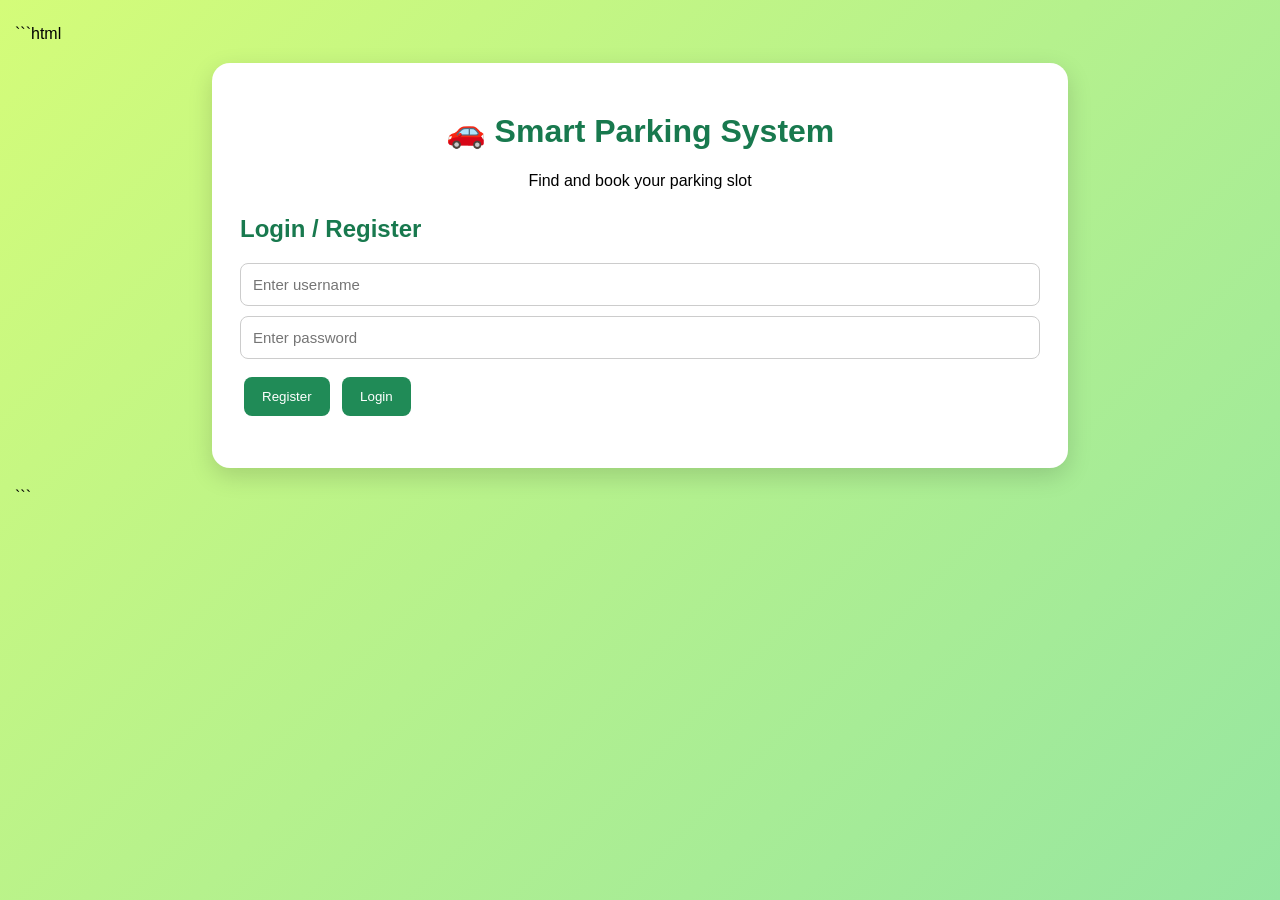
<file: asessments/question 3/index.html>
```html
<!DOCTYPE html>
<html lang="en">
<head>
    <meta charset="UTF-8">
    <meta name="viewport" content="width=device-width, initial-scale=1.0">
    <title>Smart Parking Management</title>
    <link rel="stylesheet" href="style.css">
</head>
<body>

<div class="container">
    <h1>🚗 Smart Parking System</h1>
    <p class="subtitle">Find and book your parking slot</p>

    <section id="loginSection">
        <h2>Login / Register</h2>
        <input id="username" placeholder="Enter username">
        <input id="password" type="password" placeholder="Enter password">

        <button onclick="register()">Register</button>
        <button onclick="login()">Login</button>
        <p id="message"></p>
    </section>

    <section id="appSection" class="hidden">
        <h2>Parking Dashboard</h2>

        <div class="summary">
            <div class="stat">
                <h3 id="totalCount">6</h3>
                <p>Total Slots</p>
            </div>
            <div class="stat">
                <h3 id="emptyCount">4</h3>
                <p>Empty Slots</p>
            </div>
            <div class="stat">
                <h3 id="bookedCount">2</h3>
                <p>Booked Slots</p>
            </div>
        </div>

        <h2>Available Parking Slots</h2>
        <div id="parkingGrid" class="parking-grid"></div>

        <h2>Book a Parking Slot</h2>
        <select id="slotSelect">
            <option value="">-- Select Available Slot --</option>
        </select>
        <input id="vehicleNumber" placeholder="Vehicle number">
        <button onclick="bookSlot()">Book Slot</button>
        <p id="bookingMessage"></p>

        <h2>My Booking</h2>
        <div id="myBooking">No booking yet.</div>

        <button class="logout" onclick="logout()">Logout</button>
    </section>
</div>

<script src="script.js"></script>
</body>
</html>
```
</file>
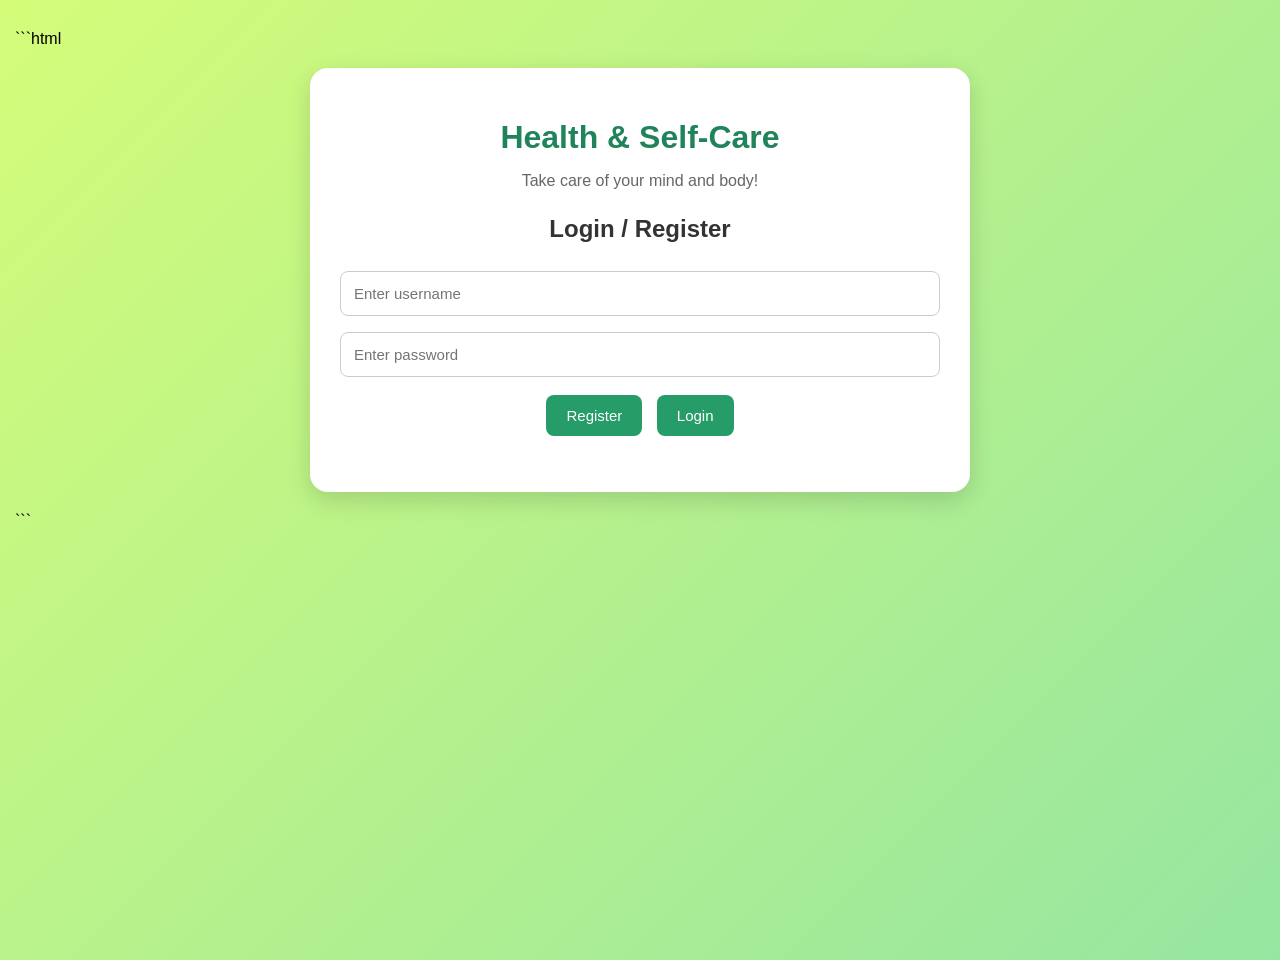
<file: asessments/question1/index.html>
```html
<!DOCTYPE html>
<html lang="en">
<head>
    <meta charset="UTF-8">
    <meta name="viewport" content="width=device-width, initial-scale=1.0">
    <title>Health and Self-Care App</title>
    <link rel="stylesheet" href="style.css">
</head>
<body>

    <div class="container">
        <h1>Health & Self-Care</h1>
        <p class="subtitle">Take care of your mind and body!</p>

        <div id="loginSection">
            <h2>Login / Register</h2>
            <input type="text" id="username" placeholder="Enter username">
            <input type="password" id="password" placeholder="Enter password">

            <button onclick="register()">Register</button>
            <button onclick="login()">Login</button>
            <p id="message"></p>
        </div>

        <div id="appSection" class="hidden">
            <h2>Welcome!</h2>

            <div class="card">
                <h3>🌿 Health Routine Blogs</h3>
                <p>Drink enough water, eat healthy food, sleep well, and exercise regularly.</p>
            </div>

            <div class="card">
                <h3>💚 Self-Care Blogs</h3>
                <p>Take breaks, enjoy your hobbies, read books, and spend time relaxing.</p>
            </div>

            <div class="card">
                <h3>🧘 Meditation and Exercises</h3>
                <p>Practice deep breathing, gentle stretching, and daily walking.</p>
            </div>

            <button onclick="logout()" class="logout">Logout</button>
        </div>
    </div>

    <script src="script.js"></script>
</body>
</html>
```
</file>
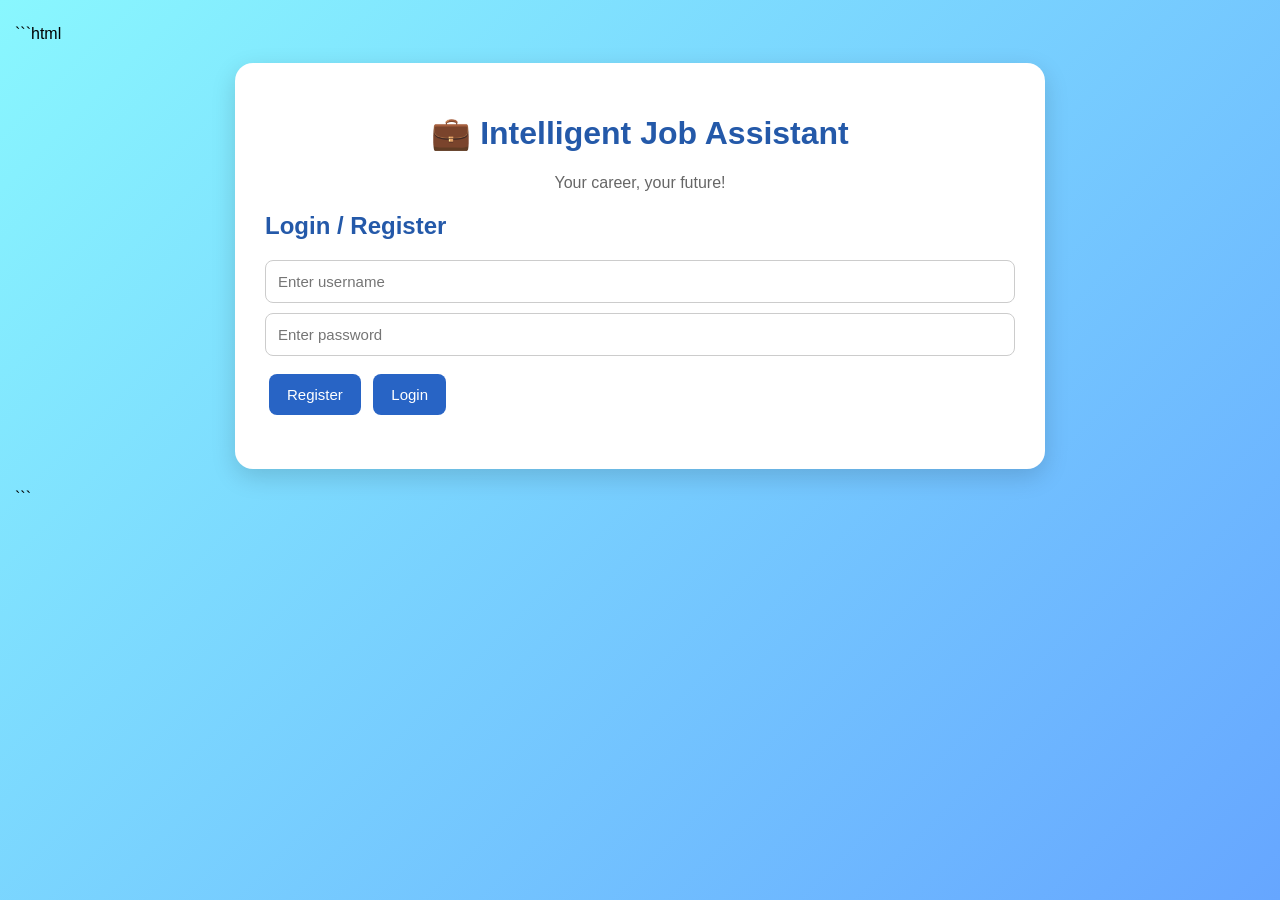
<file: asessments/question2/index.html>
```html
<!DOCTYPE html>
<html lang="en">
<head>
    <meta charset="UTF-8">
    <meta name="viewport" content="width=device-width, initial-scale=1.0">
    <title>Intelligent Job Assistant</title>
    <link rel="stylesheet" href="style.css">
</head>
<body>

<div class="container">
    <h1>💼 Intelligent Job Assistant</h1>
    <p class="subtitle">Your career, your future!</p>

    <!-- LOGIN AND REGISTER -->
    <section id="loginSection">
        <h2>Login / Register</h2>

        <input id="username" type="text" placeholder="Enter username">
        <input id="password" type="password" placeholder="Enter password">

        <button onclick="register()">Register</button>
        <button onclick="login()">Login</button>

        <p id="message"></p>
    </section>

    <!-- DASHBOARD -->
    <section id="appSection" class="hidden">

        <h2>Welcome to Your Dashboard!</h2>
        <p>Complete the sections below to explore job opportunities.</p>

        <div class="card">
            <h3>👤 Personal Details</h3>
            <input id="fullName" type="text" placeholder="Full name">
            <input id="email" type="email" placeholder="Email address">
            <input id="qualification" type="text" placeholder="Qualification">
            <input id="skills" type="text" placeholder="Skills">
            <button onclick="saveDetails()">Save Details</button>
            <p id="detailsMessage"></p>
        </div>

        <div class="card">
            <h3>📄 Upload Resume</h3>
            <p>Select your resume in PDF or Word format.</p>
            <input id="resume" type="file"
                   accept=".pdf,.doc,.docx">
            <button onclick="uploadResume()">Select Resume</button>
            <p id="resumeMessage"></p>
        </div>

        <div class="card">
            <h3>🔎 Choose Your Job</h3>
            <select id="job">
                <option value="">-- Select a Job --</option>
                <option>Software Developer</option>
                <option>Web Developer</option>
                <option>Data Analyst</option>
                <option>AI Engineer</option>
                <option>Cybersecurity Analyst</option>
            </select>
            <button onclick="chooseJob()">Find Job</button>
            <p id="jobMessage"></p>
        </div>

        <div class="card">
            <h3>⭐ Subscription</h3>
            <p>Explore our demo premium job assistance service.</p>
            <button onclick="subscribe()">Subscribe</button>
            <p id="subscriptionMessage"></p>
        </div>

        <button class="logout" onclick="logout()">Logout</button>
    </section>
</div>

<script src="script.js"></script>
</body>
</html>
```
</file>
<file: asessments/question 3/style.css>
```css
* {
    box-sizing: border-box;
}

body {
    margin: 0;
    padding: 25px 15px;
    font-family: Arial, sans-serif;
    background: linear-gradient(135deg, #d4fc79, #96e6a1);
}

.container {
    max-width: 800px;
    margin: 20px auto;
    padding: 28px;
    background: white;
    border-radius: 18px;
    box-shadow: 0 8px 25px rgba(0, 0, 0, 0.15);
}

h1, .subtitle {
    text-align: center;
}

h1 {
    color: #18794e;
}

h2 {
    color: #18794e;
    margin-top: 25px;
}

input, select {
    display: block;
    width: 100%;
    padding: 12px;
    margin: 10px 0;
    border: 1px solid #ccc;
    border-radius: 8px;
    font-size: 15px;
}

button {
    background: #208b57;
    color: white;
    border: none;
    padding: 12px 18px;
    margin: 8px 4px;
    border-radius: 8px;
    cursor: pointer;
}

button:hover {
    background: #12663d;
}

.hidden {
    display: none !important;
}

.summary {
    display: flex;
    gap: 12px;
    flex-wrap: wrap;
    margin: 20px 0;
}

.stat {
    flex: 1;
    min-width: 100px;
    text-align: center;
    background: #e8f8ed;
    padding: 15px;
    border-radius: 10px;
}

.stat h3 {
    color: #18794e;
    font-size: 28px;
    margin: 5px;
}

.parking-grid {
    display: grid;
    grid-template-columns: repeat(3, 1fr);
    gap: 12px;
}

.slot {
    text-align: center;
    padding: 20px 8px;
    border-radius: 10px;
    font-weight: bold;
}

.available {
    background: #d9f7df;
    color: #146c35;
}

.booked {
    background: #ffe0e0;
    color: #b42323;
}

#bookingMessage {
    color: #18794e;
    font-weight: bold;
}

#myBooking {
    padding: 15px;
    background: #f2f7f3;
    border-radius: 8px;
}

.logout {
    background: #dc3545;
}

.logout:hover {
    background: #ad202e;
}

@media (max-width: 480px) {
    .container {
        padding: 18px;
    }

    .parking-grid {
        grid-template-columns: repeat(2, 1fr);
    }
}
```
</file>
<file: asessments/question1/style.css>
```css
* {
    box-sizing: border-box;
}

body {
    font-family: Arial, sans-serif;
    background: linear-gradient(135deg, #d4fc79, #96e6a1);
    margin: 0;
    padding: 30px 15px;
    min-height: 100vh;
}

.container {
    max-width: 600px;
    margin: 20px auto;
    padding: 30px;
    background: white;
    border-radius: 18px;
    box-shadow: 0 8px 25px rgba(0, 0, 0, 0.15);
    text-align: center;
}

h1 {
    color: #20845a;
    margin-bottom: 8px;
}

.subtitle {
    color: #666;
    margin-bottom: 25px;
}

h2 {
    color: #333;
}

input {
    width: 100%;
    padding: 13px;
    margin: 8px 0;
    border: 1px solid #ccc;
    border-radius: 8px;
    font-size: 15px;
}

button {
    background: #269c68;
    color: white;
    border: none;
    padding: 12px 20px;
    margin: 10px 5px;
    border-radius: 8px;
    cursor: pointer;
    font-size: 15px;
}

button:hover {
    background: #18794e;
}

.card {
    background: #f0fff5;
    padding: 18px;
    margin: 15px 0;
    border-left: 5px solid #269c68;
    border-radius: 10px;
    text-align: left;
}

.card h3 {
    color: #20845a;
    margin-top: 0;
}

.card p {
    color: #555;
    line-height: 1.6;
}

.hidden {
    display: none;
}

#message {
    color: #20845a;
    font-weight: bold;
}

.logout {
    background: #e74c3c;
}

.logout:hover {
    background: #c0392b;
}
```
</file>
<file: asessments/question2/style.css>
```css
* {
    box-sizing: border-box;
}

body {
    font-family: Arial, sans-serif;
    background: linear-gradient(135deg, #89f7fe, #66a6ff);
    margin: 0;
    padding: 25px 15px;
}

.container {
    max-width: 750px;
    margin: 20px auto;
    padding: 30px;
    background: white;
    border-radius: 18px;
    box-shadow: 0 8px 25px rgba(0, 0, 0, 0.15);
}

h1 {
    color: #2459a9;
    text-align: center;
}

.subtitle {
    text-align: center;
    color: #666;
}

h2 {
    color: #2459a9;
}

.card {
    background: #f3f8ff;
    border-left: 5px solid #2864c5;
    border-radius: 10px;
    padding: 18px;
    margin: 20px 0;
}

.card h3 {
    color: #2459a9;
}

input, select {
    display: block;
    width: 100%;
    padding: 12px;
    margin: 10px 0;
    border: 1px solid #ccc;
    border-radius: 8px;
    font-size: 15px;
}

button {
    background: #2864c5;
    color: white;
    border: none;
    padding: 12px 18px;
    margin: 8px 4px;
    border-radius: 8px;
    cursor: pointer;
    font-size: 15px;
}

button:hover {
    background: #17468f;
}

.hidden {
    display: none !important;
}

#message, #detailsMessage, #resumeMessage,
#jobMessage, #subscriptionMessage {
    color: #16834a;
    font-weight: bold;
    overflow-wrap: anywhere;
}

.logout {
    background: #e74c3c;
}

.logout:hover {
    background: #bd3025;
}
```
</file>
